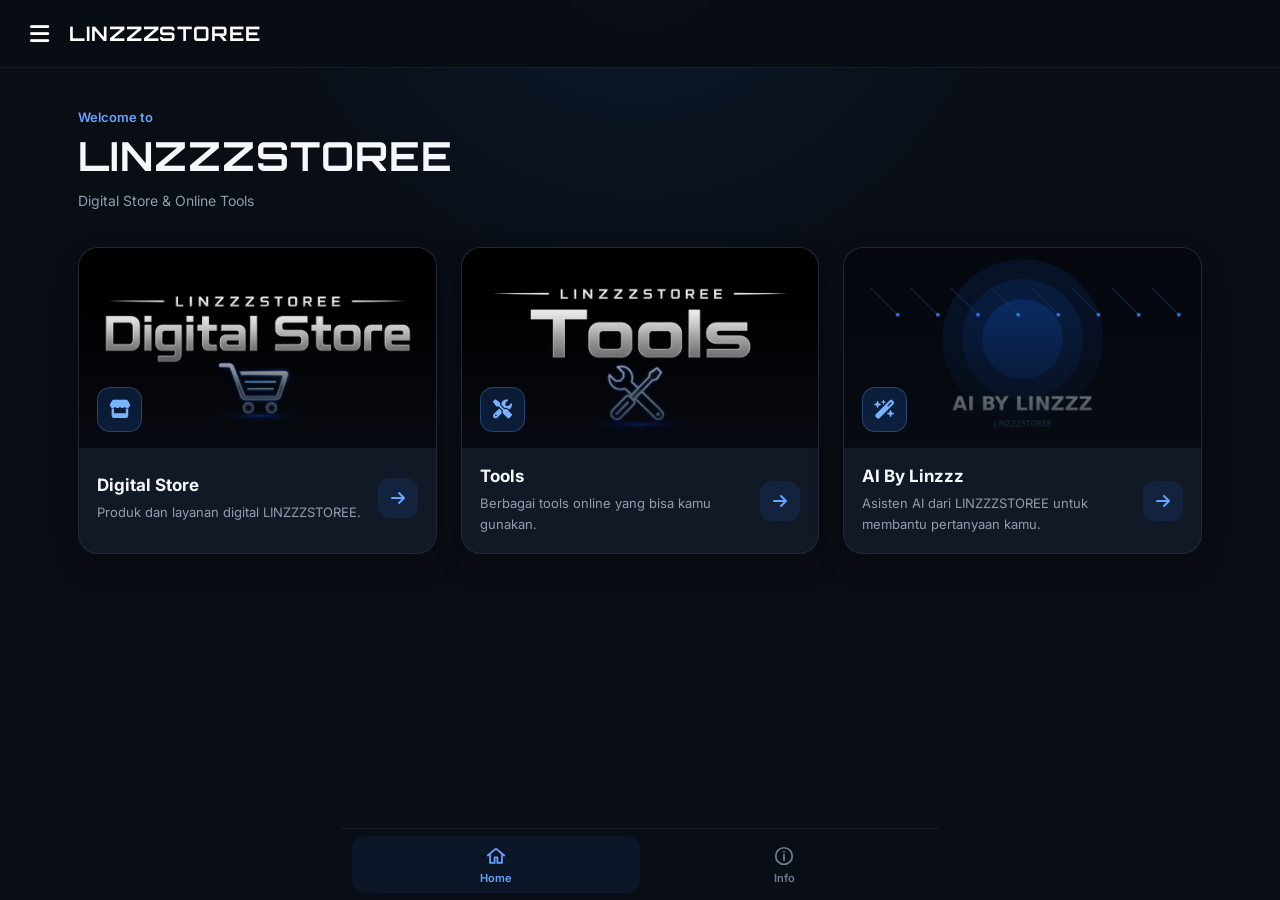
<file: index.html>
<!DOCTYPE html>
<html lang="id">
<head>
    <meta charset="UTF-8">
    <meta name="viewport" content="width=device-width, initial-scale=1.0">
    <meta name="theme-color" content="#090d14">
    <title>LINZZZSTOREE</title>

    <link rel="preconnect" href="https://fonts.googleapis.com">
    <link rel="preconnect" href="https://fonts.gstatic.com" crossorigin>
    <link href="https://fonts.googleapis.com/css2?family=Inter:wght@400;500;600;700&family=Orbitron:wght@600;700;800&display=swap" rel="stylesheet">
    <link rel="stylesheet" href="https://cdnjs.cloudflare.com/ajax/libs/font-awesome/6.5.2/css/all.min.css">
    <link rel="stylesheet" href="assets/css/style.css">
</head>

<body>

<header class="header">
    <button class="menu-btn" id="menuBtn" aria-label="Buka sidebar">
        <i class="fa-solid fa-bars"></i>
    </button>

    <a href="index.html" class="brand">LINZZZSTOREE</a>
</header>

<div class="sidebar-overlay" id="sidebarOverlay"></div>

<aside class="sidebar" id="sidebar">
    <div class="sidebar-header">
        <span class="sidebar-brand">LINZZZSTOREE</span>

        <button class="close-sidebar" id="closeSidebar" aria-label="Tutup sidebar">
            <i class="fa-solid fa-xmark"></i>
        </button>
    </div>

    <nav class="sidebar-menu">
        <a href="index.html" class="sidebar-link active">
            <svg viewBox="0 0 24 24">
                <path d="M3 11.5L12 4l9 7.5"/>
                <path d="M5.5 10v9.5h5v-6h3v6h5V10"/>
            </svg>
            <span>Home</span>
        </a>

        <a href="pages/info.html" class="sidebar-link">
            <svg viewBox="0 0 24 24">
                <circle cx="12" cy="12" r="9"/>
                <path d="M12 10.5v6"/>
                <path d="M12 7.5h.01"/>
            </svg>
            <span>Info</span>
        </a>
    </nav>
</aside>

<main class="main-content">
    <section class="welcome">
        <span class="welcome-small">Welcome to</span>
        <h1>LINZZZSTOREE</h1>
        <p>Digital Store & Online Tools</p>
    </section>

    <section class="service-grid">
        <article class="service-card" data-link="pages/digital_store.html">
            <div class="card-image">
                <img src="assets/images/background/digital_store.png" alt="Digital Store">
                <div class="image-overlay"></div>

                <div class="card-icon">
                    <i class="fa-solid fa-store"></i>
                </div>
            </div>

            <div class="card-content">
                <div class="card-text">
                    <h2>Digital Store</h2>
                    <p>Produk dan layanan digital LINZZZSTOREE.</p>
                </div>

                <div class="card-arrow">
                    <i class="fa-solid fa-arrow-right"></i>
                </div>
            </div>
        </article>

        <article class="service-card" data-feature="Tools">
            <div class="card-image">
                <img src="assets/images/background/tools.png" alt="Tools">
                <div class="image-overlay"></div>

                <div class="card-icon">
                    <i class="fa-solid fa-screwdriver-wrench"></i>
                </div>
            </div>

            <div class="card-content">
                <div class="card-text">
                    <h2>Tools</h2>
                    <p>Berbagai tools online yang bisa kamu gunakan.</p>
                </div>

                <div class="card-arrow">
                    <i class="fa-solid fa-arrow-right"></i>
                </div>
            </div>
        </article>

        <article class="service-card" data-link="pages/ai_linzzz.html">
            <div class="card-image">
                <img src="assets/images/background/ai_linzzz.png" alt="AI By Linzzz">
                <div class="image-overlay"></div>
                <div class="card-icon"><i class="fa-solid fa-wand-magic-sparkles"></i></div>
            </div>
            <div class="card-content">
                <div class="card-text">
                    <h2>AI By Linzzz</h2>
                    <p>Asisten AI dari LINZZZSTOREE untuk membantu pertanyaan kamu.</p>
                </div>
                <div class="card-arrow"><i class="fa-solid fa-arrow-right"></i></div>
            </div>
        </article>
    </section>
</main>

<footer class="bottom-nav">
    <a href="index.html" class="bottom-item active">
        <svg viewBox="0 0 24 24">
            <path d="M3 11.5L12 4l9 7.5"/>
            <path d="M5.5 10v9.5h5v-6h3v6h5V10"/>
        </svg>
        <span>Home</span>
    </a>

    <a href="pages/info.html" class="bottom-item">
        <svg viewBox="0 0 24 24">
            <circle cx="12" cy="12" r="9"/>
            <path d="M12 10.5v6"/>
            <path d="M12 7.5h.01"/>
        </svg>
        <span>Info</span>
    </a>
</footer>

<div class="modal-wrapper" id="modalWrapper">
    <div class="modal">
        <div class="modal-icon">
            <i class="fa-solid fa-code"></i>
        </div>

        <h2 id="modalTitle">Sedang Dibuat</h2>

        <p>
            Fitur ini sedang dalam tahap pengembangan.
            Tunggu update selanjutnya.
        </p>

        <button class="modal-button" id="modalClose">Oke</button>
    </div>
</div>

<script src="assets/js/script.js"></script>
</body>
</html>
</file>
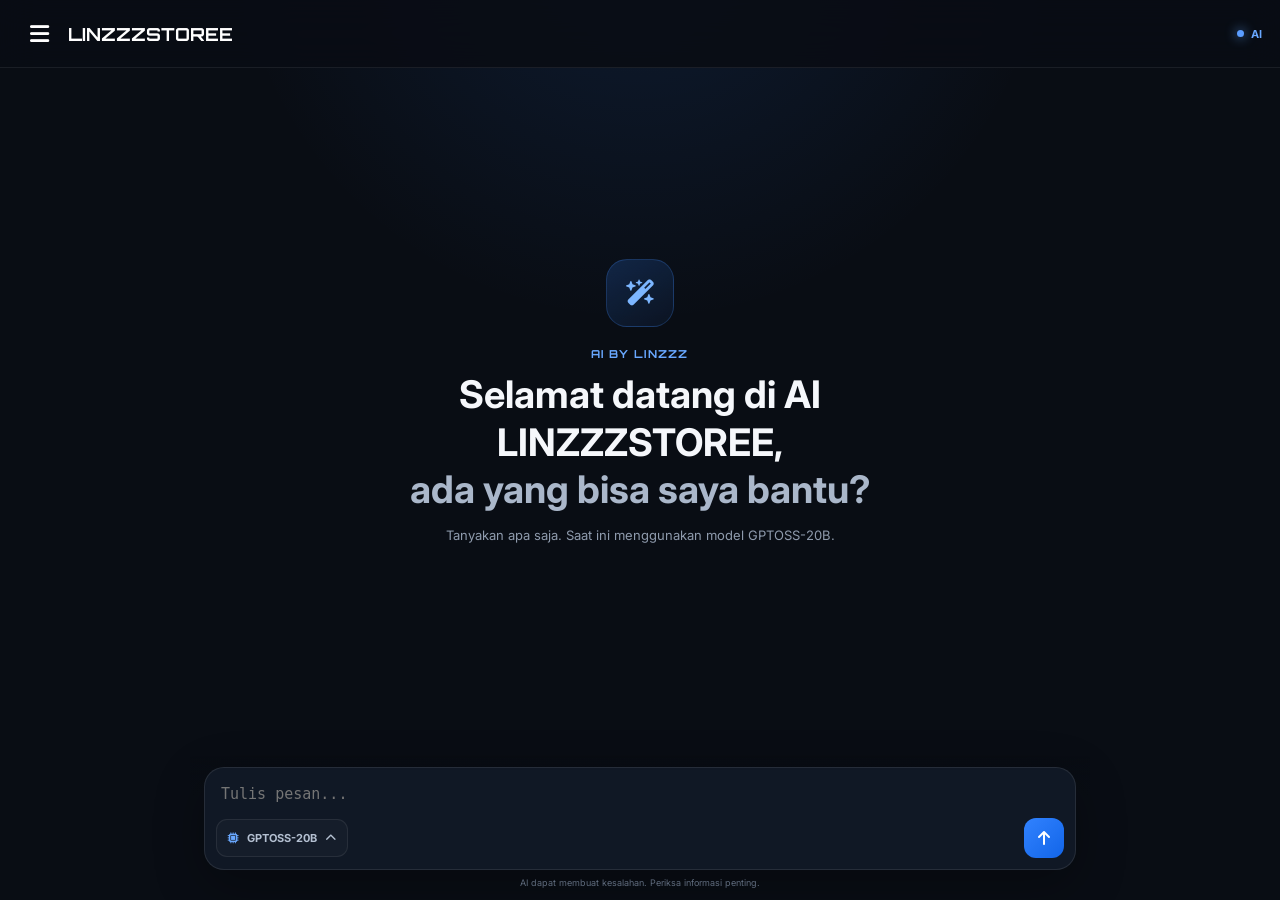
<file: pages/ai_linzzz.html>
<!DOCTYPE html>
<html lang="id">
<head>
  <meta charset="UTF-8">
  <meta name="viewport" content="width=device-width, initial-scale=1.0, viewport-fit=cover">
  <meta name="theme-color" content="#090d14">
  <title>AI By Linzzz - LINZZZSTOREE</title>
  <link rel="preconnect" href="https://fonts.googleapis.com">
  <link rel="preconnect" href="https://fonts.gstatic.com" crossorigin>
  <link href="https://fonts.googleapis.com/css2?family=Inter:wght@400;500;600;700&family=Orbitron:wght@600;700;800&display=swap" rel="stylesheet">
  <link rel="stylesheet" href="https://cdnjs.cloudflare.com/ajax/libs/font-awesome/6.5.2/css/all.min.css">
  <link rel="stylesheet" href="../assets/css/ai_linzzz.css?v=1">
</head>
<body>
<header class="header">
  <button class="menu-btn" id="menuBtn"><i class="fa-solid fa-bars"></i></button>
  <a href="../index.html" class="brand">LINZZZSTOREE</a>
  <div class="ai-status"><span></span>AI</div>
</header>
<div class="sidebar-overlay" id="sidebarOverlay"></div>
<aside class="sidebar" id="sidebar">
  <div class="sidebar-header">
    <span class="sidebar-brand">LINZZZSTOREE</span>
    <button class="close-sidebar" id="closeSidebar"><i class="fa-solid fa-xmark"></i></button>
  </div>
  <nav class="sidebar-menu">
    <a href="../index.html" class="sidebar-link"><i class="fa-solid fa-house"></i><span>Home</span></a>
    <a href="digital_store.html" class="sidebar-link"><i class="fa-solid fa-store"></i><span>Digital Store</span></a>
    <a href="ai_linzzz.html" class="sidebar-link active"><i class="fa-solid fa-wand-magic-sparkles"></i><span>AI By Linzzz</span></a>
    <a href="info.html" class="sidebar-link"><i class="fa-solid fa-circle-info"></i><span>Info</span></a>
  </nav>
</aside>
<main class="ai-main">
  <section class="welcome-state" id="welcomeState">
    <div class="welcome-orb"><i class="fa-solid fa-wand-magic-sparkles"></i></div>
    <span class="welcome-label">AI BY LINZZZ</span>
    <h1>Selamat datang di AI LINZZZSTOREE,<br><span>ada yang bisa saya bantu?</span></h1>
    <p>Tanyakan apa saja. Saat ini menggunakan model GPTOSS-20B.</p>
  </section>
  <section class="chat-list" id="chatList" aria-live="polite"></section>
</main>
<div class="composer-wrap">
  <div class="composer">
    <textarea id="messageInput" rows="1" maxlength="4000" placeholder="Tulis pesan..."></textarea>
    <div class="composer-bottom">
      <button class="model-button" id="modelButton" type="button"><i class="fa-solid fa-microchip"></i><span>GPTOSS-20B</span><i class="fa-solid fa-chevron-up"></i></button>
      <button class="send-button" id="sendButton" type="button"><i class="fa-solid fa-arrow-up"></i></button>
    </div>
  </div>
  <p class="ai-disclaimer">AI dapat membuat kesalahan. Periksa informasi penting.</p>
</div>
<div class="model-overlay" id="modelOverlay">
  <div class="model-sheet">
    <div class="sheet-handle"></div>
    <div class="sheet-header"><div><small>Model</small><h2>Pilih Model AI</h2></div><button id="closeModelSheet"><i class="fa-solid fa-xmark"></i></button></div>
    <button class="model-option active" type="button">
      <div class="model-icon"><i class="fa-solid fa-microchip"></i></div><div class="model-text"><strong>GPTOSS-20B</strong><span>Terhubung • OpenRouter</span></div><div class="check"><i class="fa-solid fa-check"></i></div>
    </button>
    <button class="model-option disabled" type="button" disabled>
      <div class="model-icon muted"><i class="fa-solid fa-bolt"></i></div><div class="model-text"><strong>LINZZZ AI</strong><span>Tidak terhubung</span></div><div class="offline">Offline</div>
    </button>
  </div>
</div>
<script src="../assets/js/config.js?v=4"></script>
<script src="../assets/js/ai_linzzz.js?v=1"></script>
</body>
</html>
</file>
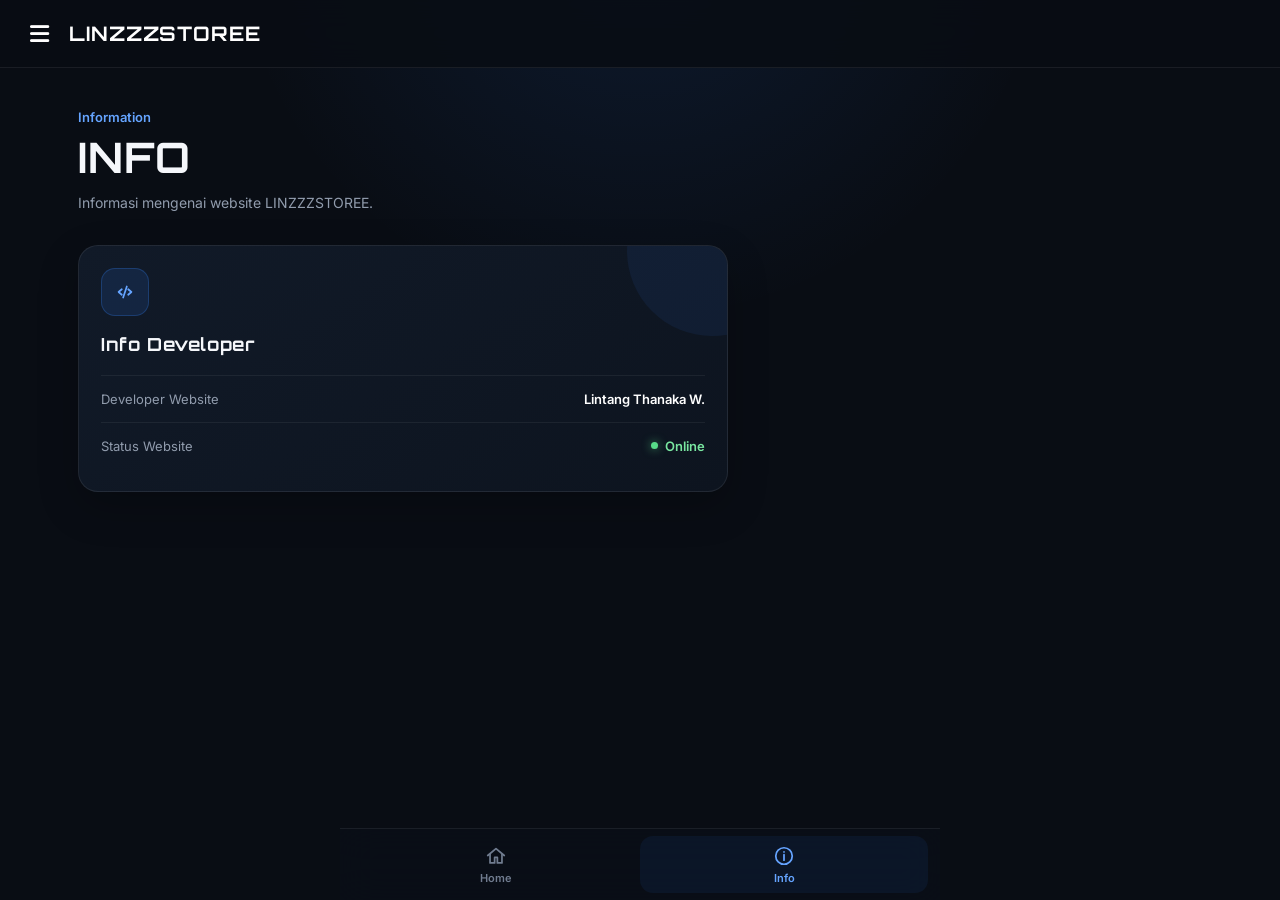
<file: pages/info.html>
<!DOCTYPE html>
<html lang="id">
<head>
    <meta charset="UTF-8">
    <meta name="viewport" content="width=device-width, initial-scale=1.0">
    <meta name="theme-color" content="#090d14">
    <title>Info - LINZZZSTOREE</title>

    <link rel="preconnect" href="https://fonts.googleapis.com">
    <link rel="preconnect" href="https://fonts.gstatic.com" crossorigin>
    <link href="https://fonts.googleapis.com/css2?family=Inter:wght@400;500;600;700&family=Orbitron:wght@600;700;800&display=swap" rel="stylesheet">
    <link rel="stylesheet" href="https://cdnjs.cloudflare.com/ajax/libs/font-awesome/6.5.2/css/all.min.css">
    <link rel="stylesheet" href="../assets/css/style.css">
</head>

<body>

<header class="header">
    <button class="menu-btn" id="menuBtn" aria-label="Buka sidebar">
        <i class="fa-solid fa-bars"></i>
    </button>

    <a href="../index.html" class="brand">LINZZZSTOREE</a>
</header>

<div class="sidebar-overlay" id="sidebarOverlay"></div>

<aside class="sidebar" id="sidebar">
    <div class="sidebar-header">
        <span class="sidebar-brand">LINZZZSTOREE</span>

        <button class="close-sidebar" id="closeSidebar" aria-label="Tutup sidebar">
            <i class="fa-solid fa-xmark"></i>
        </button>
    </div>

    <nav class="sidebar-menu">
        <a href="../index.html" class="sidebar-link">
            <svg viewBox="0 0 24 24">
                <path d="M3 11.5L12 4l9 7.5"/>
                <path d="M5.5 10v9.5h5v-6h3v6h5V10"/>
            </svg>
            <span>Home</span>
        </a>

        <a href="info.html" class="sidebar-link active">
            <svg viewBox="0 0 24 24">
                <circle cx="12" cy="12" r="9"/>
                <path d="M12 10.5v6"/>
                <path d="M12 7.5h.01"/>
            </svg>
            <span>Info</span>
        </a>
    </nav>
</aside>

<main class="main-content info-page">
    <section class="info-header">
        <span class="welcome-small">Information</span>
        <h1>INFO</h1>
        <p>Informasi mengenai website LINZZZSTOREE.</p>
    </section>

    <section class="developer-card">
        <div class="developer-icon">
            <svg viewBox="0 0 24 24">
                <path d="M8.5 9L5 12l3.5 3"/>
                <path d="M15.5 9L19 12l-3.5 3"/>
                <path d="M14 6l-4 12"/>
            </svg>
        </div>

        <h2>Info Developer</h2>

        <div class="developer-info">
            <div class="info-row">
                <span class="info-name">Developer Website</span>
                <span class="info-value">Lintang Thanaka W.</span>
            </div>

            <div class="info-row">
                <span class="info-name">Status Website</span>

                <span class="status-online">
                    <span class="status-dot"></span>
                    Online
                </span>
            </div>
        </div>
    </section>
</main>

<footer class="bottom-nav">
    <a href="../index.html" class="bottom-item">
        <svg viewBox="0 0 24 24">
            <path d="M3 11.5L12 4l9 7.5"/>
            <path d="M5.5 10v9.5h5v-6h3v6h5V10"/>
        </svg>
        <span>Home</span>
    </a>

    <a href="info.html" class="bottom-item active">
        <svg viewBox="0 0 24 24">
            <circle cx="12" cy="12" r="9"/>
            <path d="M12 10.5v6"/>
            <path d="M12 7.5h.01"/>
        </svg>
        <span>Info</span>
    </a>
</footer>

<script src="../assets/js/script.js"></script>
</body>
</html>
</file>
<file: assets/css/style.css>
:root {
    --bg: #090d14;
    --card: #111927;
    --card-hover: #151f30;
    --border: rgba(255, 255, 255, 0.07);
    --blue: #3182ff;
    --blue-light: #65a4ff;
    --text: #f5f7fb;
    --text-soft: #919cad;
    --green: #57dc89;
    --header-height: 68px;
    --bottom-height: 72px;
}

* {
    margin: 0;
    padding: 0;
    box-sizing: border-box;
}

html {
    scroll-behavior: smooth;
}

body {
    min-height: 100vh;
    background:
        radial-gradient(circle at 50% -10%, rgba(49, 130, 255, 0.12), transparent 35%),
        var(--bg);
    color: var(--text);
    font-family:
        -apple-system,
        BlinkMacSystemFont,
        "SF Pro Display",
        "SF Pro Text",
        "Inter",
        sans-serif;
    overflow-x: hidden;
}

svg {
    width: 22px;
    height: 22px;
    fill: none;
    stroke: currentColor;
    stroke-width: 1.9;
    stroke-linecap: round;
    stroke-linejoin: round;
}

.header {
    width: 100%;
    height: var(--header-height);
    position: fixed;
    top: 0;
    left: 0;
    z-index: 100;
    display: flex;
    align-items: center;
    padding: 0 18px;
    background: rgba(9, 13, 20, 0.88);
    border-bottom: 1px solid var(--border);
    backdrop-filter: blur(15px);
    -webkit-backdrop-filter: blur(15px);
}

.menu-btn {
    width: 42px;
    height: 42px;
    border: none;
    outline: none;
    background: transparent;
    color: white;
    border-radius: 12px;
    font-size: 22px;
    display: flex;
    align-items: center;
    justify-content: center;
    cursor: pointer;
}

.menu-btn:hover {
    background: rgba(255, 255, 255, 0.06);
}

.brand {
    margin-left: 9px;
    font-family: "Orbitron", sans-serif;
    font-size: 18px;
    font-weight: 700;
    letter-spacing: 0.9px;
    color: white;
    text-decoration: none;
}

.sidebar {
    position: fixed;
    top: 0;
    left: 0;
    width: 280px;
    height: 100vh;
    z-index: 300;
    background: #0c111b;
    border-right: 1px solid var(--border);
    transform: translateX(-105%);
    transition: transform 0.3s ease;
}

.sidebar.show {
    transform: translateX(0);
}

.sidebar-header {
    height: 70px;
    padding: 0 20px;
    display: flex;
    align-items: center;
    justify-content: space-between;
    border-bottom: 1px solid var(--border);
}

.sidebar-brand {
    font-family: "Orbitron", sans-serif;
    font-weight: 700;
    font-size: 15px;
    letter-spacing: 0.7px;
}

.close-sidebar {
    width: 38px;
    height: 38px;
    border: none;
    border-radius: 10px;
    background: rgba(255, 255, 255, 0.05);
    color: white;
    font-size: 18px;
    cursor: pointer;
}

.sidebar-menu {
    padding: 18px 14px;
}

.sidebar-link {
    width: 100%;
    display: flex;
    align-items: center;
    gap: 14px;
    margin-bottom: 7px;
    padding: 14px 15px;
    border-radius: 13px;
    color: var(--text-soft);
    text-decoration: none;
    font-size: 14px;
    font-weight: 600;
}

.sidebar-link svg {
    width: 21px;
    height: 21px;
}

.sidebar-link:hover {
    color: white;
    background: rgba(49, 130, 255, 0.08);
}

.sidebar-link.active {
    color: white;
    background: linear-gradient(90deg, rgba(49, 130, 255, 0.18), rgba(49, 130, 255, 0.03));
    border-left: 3px solid var(--blue);
}

.sidebar-overlay {
    position: fixed;
    inset: 0;
    z-index: 250;
    background: rgba(0, 0, 0, 0.62);
    backdrop-filter: blur(3px);
    opacity: 0;
    visibility: hidden;
    transition: 0.3s;
}

.sidebar-overlay.show {
    opacity: 1;
    visibility: visible;
}

.main-content {
    width: 100%;
    max-width: 1180px;
    margin: 0 auto;
    padding:
        calc(var(--header-height) + 38px)
        18px
        calc(var(--bottom-height) + 45px);
}

.welcome {
    margin-bottom: 34px;
}

.welcome-small {
    color: var(--blue-light);
    font-size: 13px;
    font-weight: 600;
}

.welcome h1 {
    margin-top: 5px;
    font-family: "Orbitron", sans-serif;
    font-size: clamp(25px, 7vw, 40px);
    letter-spacing: 1px;
}

.welcome p {
    margin-top: 8px;
    color: var(--text-soft);
    font-size: 14px;
    line-height: 1.7;
}

.service-grid {
    display: grid;
    grid-template-columns: 1fr;
    gap: 20px;
}

.service-card {
    background: var(--card);
    border: 1px solid var(--border);
    border-radius: 20px;
    overflow: hidden;
    cursor: pointer;
    box-shadow: 0 12px 30px rgba(0, 0, 0, 0.18);
    transition:
        transform 0.25s ease,
        border-color 0.25s ease,
        background 0.25s ease;
}

.service-card:hover {
    transform: translateY(-4px);
    background: var(--card-hover);
    border-color: rgba(49, 130, 255, 0.35);
}

.card-image {
    width: 100%;
    aspect-ratio: 16 / 9;
    position: relative;
    overflow: hidden;
    background: #111827;
}

.card-image img {
    width: 100%;
    height: 100%;
    object-fit: cover;
    display: block;
    transition: transform 0.45s ease;
}

.service-card:hover .card-image img {
    transform: scale(1.04);
}

.image-overlay {
    position: absolute;
    inset: 0;
    background: linear-gradient(to top, rgba(7, 11, 18, 0.9), rgba(7, 11, 18, 0.05) 70%);
}

.card-icon {
    position: absolute;
    left: 18px;
    bottom: 16px;
    width: 45px;
    height: 45px;
    display: flex;
    justify-content: center;
    align-items: center;
    border-radius: 13px;
    background: rgba(49, 130, 255, 0.18);
    border: 1px solid rgba(92, 160, 255, 0.3);
    backdrop-filter: blur(10px);
    color: #78b2ff;
    font-size: 19px;
}

.card-content {
    min-height: 100px;
    padding: 18px;
    display: flex;
    align-items: center;
    justify-content: space-between;
    gap: 15px;
}

.card-text {
    flex: 1;
}

.card-content h2 {
    margin-bottom: 7px;
    font-size: 17px;
}

.card-content p {
    color: var(--text-soft);
    font-size: 13px;
    line-height: 1.6;
}

.card-arrow {
    width: 40px;
    height: 40px;
    min-width: 40px;
    display: flex;
    align-items: center;
    justify-content: center;
    border-radius: 12px;
    background: rgba(49, 130, 255, 0.1);
    color: var(--blue-light);
}

.info-page {
    min-height: 100vh;
}

.info-header {
    margin-bottom: 30px;
}

.info-header h1 {
    margin-top: 5px;
    font-family: "Orbitron", sans-serif;
    font-size: clamp(28px, 8vw, 42px);
    letter-spacing: 1px;
}

.info-header p {
    margin-top: 8px;
    color: var(--text-soft);
    font-size: 14px;
    line-height: 1.7;
}

.developer-card {
    position: relative;
    overflow: hidden;
    padding: 22px;
    border-radius: 20px;
    background: linear-gradient(145deg, #111a28, #0d141f);
    border: 1px solid rgba(255, 255, 255, 0.08);
    box-shadow: 0 15px 40px rgba(0, 0, 0, 0.22);
}

.developer-card::before {
    content: "";
    position: absolute;
    top: -80px;
    right: -70px;
    width: 170px;
    height: 170px;
    border-radius: 50%;
    background: rgba(49, 130, 255, 0.08);
}

.developer-icon {
    width: 48px;
    height: 48px;
    margin-bottom: 17px;
    display: flex;
    justify-content: center;
    align-items: center;
    border-radius: 14px;
    background: rgba(49, 130, 255, 0.12);
    border: 1px solid rgba(49, 130, 255, 0.25);
    color: var(--blue-light);
}

.developer-card h2 {
    margin-bottom: 20px;
    font-family: "Orbitron", sans-serif;
    font-size: 18px;
    letter-spacing: 0.6px;
}

.developer-info {
    display: flex;
    flex-direction: column;
}

.info-row {
    display: flex;
    justify-content: space-between;
    align-items: center;
    gap: 20px;
    padding: 15px 0;
    border-top: 1px solid rgba(255, 255, 255, 0.06);
}

.info-name {
    color: var(--text-soft);
    font-size: 13px;
}

.info-value {
    color: white;
    font-size: 13px;
    font-weight: 600;
    text-align: right;
}

.status-online {
    display: flex;
    align-items: center;
    gap: 7px;
    color: #79e6a0;
    font-size: 13px;
    font-weight: 600;
}

.status-dot {
    width: 7px;
    height: 7px;
    border-radius: 50%;
    background: var(--green);
    box-shadow: 0 0 10px rgba(87, 220, 137, 0.7);
}

.bottom-nav {
    position: fixed;
    z-index: 150;
    left: 50%;
    bottom: 0;
    transform: translateX(-50%);
    width: 100%;
    max-width: 600px;
    min-height: var(--bottom-height);
    display: grid;
    grid-template-columns: repeat(2, 1fr);
    padding: 7px 12px max(7px, env(safe-area-inset-bottom));
    background: rgba(10, 15, 23, 0.92);
    border-top: 1px solid rgba(255, 255, 255, 0.07);
    backdrop-filter: blur(18px);
    -webkit-backdrop-filter: blur(18px);
}

.bottom-item {
    display: flex;
    flex-direction: column;
    align-items: center;
    justify-content: center;
    gap: 4px;
    border-radius: 13px;
    color: #707c8f;
    text-decoration: none;
    font-size: 11px;
    font-weight: 600;
}

.bottom-item svg {
    width: 22px;
    height: 22px;
}

.bottom-item.active {
    color: var(--blue-light);
    background: rgba(49, 130, 255, 0.07);
}

.modal-wrapper {
    position: fixed;
    inset: 0;
    z-index: 500;
    display: flex;
    align-items: center;
    justify-content: center;
    padding: 20px;
    background: rgba(0, 0, 0, 0.72);
    backdrop-filter: blur(6px);
    opacity: 0;
    visibility: hidden;
    transition: 0.25s;
}

.modal-wrapper.show {
    opacity: 1;
    visibility: visible;
}

.modal {
    width: 100%;
    max-width: 360px;
    padding: 30px 22px 22px;
    text-align: center;
    border-radius: 22px;
    background: linear-gradient(145deg, #121b29, #0d141f);
    border: 1px solid rgba(255, 255, 255, 0.08);
    box-shadow: 0 30px 80px rgba(0, 0, 0, 0.55);
    transform: scale(0.9);
    transition: 0.25s;
}

.modal-wrapper.show .modal {
    transform: scale(1);
}

.modal-icon {
    width: 65px;
    height: 65px;
    margin: 0 auto 18px;
    display: flex;
    align-items: center;
    justify-content: center;
    border-radius: 18px;
    background: rgba(49, 130, 255, 0.12);
    border: 1px solid rgba(49, 130, 255, 0.24);
    color: var(--blue-light);
    font-size: 27px;
}

.modal h2 {
    margin-bottom: 10px;
    font-size: 20px;
}

.modal p {
    color: var(--text-soft);
    font-size: 13px;
    line-height: 1.7;
}

.modal-button {
    width: 100%;
    margin-top: 22px;
    padding: 13px;
    border: none;
    border-radius: 13px;
    background: linear-gradient(135deg, #287cff, #1265e8);
    color: white;
    font-family: inherit;
    font-weight: 600;
    cursor: pointer;
}

@media (min-width: 700px) {
    .main-content {
        padding-left: 28px;
        padding-right: 28px;
    }

    .service-grid {
        grid-template-columns: repeat(2, minmax(0, 1fr));
        gap: 24px;
    }

    .brand {
        font-size: 20px;
    }

    .developer-card {
        max-width: 650px;
    }
}

@media (min-width: 1100px) {
    .service-grid {
        grid-template-columns: repeat(3, minmax(0, 1fr));
    }
}
</file>
<file: assets/css/ai_linzzz.css>
:root{--bg:#090d14;--card:#111927;--border:rgba(255,255,255,.075);--blue:#3182ff;--blue2:#69a8ff;--text:#f5f7fb;--soft:#8f9bad;--head:68px}*{box-sizing:border-box;margin:0;padding:0}body{min-height:100vh;background:radial-gradient(circle at 50% -10%,rgba(49,130,255,.13),transparent 35%),var(--bg);color:var(--text);font-family:-apple-system,BlinkMacSystemFont,"SF Pro Display","Inter",sans-serif}.header{height:var(--head);position:fixed;inset:0 0 auto 0;z-index:120;display:flex;align-items:center;padding:0 18px;background:rgba(9,13,20,.9);border-bottom:1px solid var(--border);backdrop-filter:blur(18px)}button{font-family:inherit}.menu-btn{width:42px;height:42px;border:0;background:transparent;color:#fff;font-size:22px}.brand{margin-left:8px;color:#fff;text-decoration:none;font-family:"Orbitron",sans-serif;font-size:18px;font-weight:700}.ai-status{margin-left:auto;display:flex;align-items:center;gap:7px;color:var(--blue2);font-size:11px;font-weight:700}.ai-status span{width:7px;height:7px;border-radius:50%;background:#5b9dff;box-shadow:0 0 12px #5b9dff}.sidebar{position:fixed;top:0;left:0;z-index:320;width:280px;height:100vh;background:#0c111b;border-right:1px solid var(--border);transform:translateX(-105%);transition:.28s}.sidebar.show{transform:none}.sidebar-header{height:70px;padding:0 20px;display:flex;align-items:center;justify-content:space-between;border-bottom:1px solid var(--border)}.sidebar-brand{font-family:"Orbitron",sans-serif;font-size:15px;font-weight:700}.close-sidebar{width:38px;height:38px;border:0;border-radius:10px;background:rgba(255,255,255,.05);color:#fff;font-size:18px}.sidebar-menu{padding:18px 14px}.sidebar-link{display:flex;align-items:center;gap:14px;padding:14px 15px;margin-bottom:7px;border-radius:13px;color:var(--soft);text-decoration:none;font-size:14px;font-weight:600}.sidebar-link i{width:22px;text-align:center}.sidebar-link.active{color:#fff;background:linear-gradient(90deg,rgba(49,130,255,.18),rgba(49,130,255,.03));border-left:3px solid var(--blue)}.sidebar-overlay{position:fixed;inset:0;z-index:300;background:rgba(0,0,0,.62);backdrop-filter:blur(3px);opacity:0;visibility:hidden;transition:.28s}.sidebar-overlay.show{opacity:1;visibility:visible}.ai-main{width:100%;max-width:900px;min-height:100vh;margin:auto;padding:calc(var(--head) + 28px) 16px 190px}.welcome-state{min-height:calc(100vh - 290px);display:flex;flex-direction:column;justify-content:center;align-items:center;text-align:center}.welcome-state.hidden{display:none}.welcome-orb{width:68px;height:68px;display:grid;place-items:center;margin-bottom:20px;border:1px solid rgba(69,143,255,.24);border-radius:21px;background:linear-gradient(145deg,rgba(49,130,255,.2),rgba(49,130,255,.06));color:#7cb6ff;font-size:26px}.welcome-label{color:var(--blue2);font-family:"Orbitron",sans-serif;font-size:11px;font-weight:700;letter-spacing:1.3px}.welcome-state h1{max-width:650px;margin-top:10px;font-size:clamp(24px,7vw,38px);line-height:1.25}.welcome-state h1 span{color:#aab7ca}.welcome-state p{margin-top:13px;color:var(--soft);font-size:13px}.chat-list{display:flex;flex-direction:column;gap:18px}.message-row{width:100%;display:flex}.message-row.user{justify-content:flex-end}.message-bubble{max-width:min(82%,680px);padding:13px 15px;border-radius:18px;font-size:14px;line-height:1.65;white-space:pre-wrap;overflow-wrap:anywhere}.user .message-bubble{border-bottom-right-radius:5px;background:linear-gradient(135deg,#2f80ff,#1768e8)}.assistant .message-bubble{position:relative;padding-left:47px;border:1px solid var(--border);border-bottom-left-radius:5px;background:rgba(17,25,39,.82);color:#e8edf5}.assistant .message-bubble:before{content:"AI";position:absolute;left:12px;top:13px;width:25px;height:25px;display:grid;place-items:center;border-radius:8px;background:rgba(49,130,255,.13);color:var(--blue2);font-size:8px;font-weight:800}.typing{display:flex;gap:5px}.typing span{width:6px;height:6px;border-radius:50%;background:#718096;animation:typing 1s infinite}.typing span:nth-child(2){animation-delay:.14s}.typing span:nth-child(3){animation-delay:.28s}@keyframes typing{0%,60%,100%{transform:none;opacity:.45}30%{transform:translateY(-4px);opacity:1}}.composer-wrap{position:fixed;left:50%;bottom:0;z-index:110;width:100%;max-width:900px;transform:translateX(-50%);padding:12px 14px max(12px,env(safe-area-inset-bottom));background:linear-gradient(to top,rgba(9,13,20,1) 72%,rgba(9,13,20,.94) 86%,rgba(9,13,20,0))}.composer{padding:11px;border:1px solid rgba(255,255,255,.09);border-radius:20px;background:rgba(17,25,39,.96);box-shadow:0 15px 50px rgba(0,0,0,.28)}#messageInput{width:100%;max-height:140px;padding:4px 5px 9px;resize:none;border:0;outline:0;background:transparent;color:#fff;font-size:15px;line-height:1.5}.composer-bottom{display:flex;align-items:center;justify-content:space-between;gap:10px}.model-button{height:38px;display:flex;align-items:center;gap:8px;padding:0 11px;border:1px solid var(--border);border-radius:11px;background:rgba(255,255,255,.025);color:#b4c0d1;font-size:11px;font-weight:700}.model-button i:first-child{color:var(--blue2)}.send-button{width:40px;height:40px;border:0;border-radius:12px;background:linear-gradient(135deg,#3182ff,#1265e8);color:#fff;font-size:16px}.send-button:disabled{opacity:.45}.ai-disclaimer{text-align:center;padding-top:7px;color:#5f6b7d;font-size:9px}.model-overlay{position:fixed;inset:0;z-index:500;display:flex;justify-content:center;align-items:flex-end;padding:14px;background:rgba(0,0,0,.66);backdrop-filter:blur(4px);opacity:0;visibility:hidden;transition:.22s}.model-overlay.show{opacity:1;visibility:visible}.model-sheet{width:100%;max-width:480px;padding:10px 16px 18px;border:1px solid var(--border);border-radius:24px;background:linear-gradient(145deg,#111a28,#0d141f)}.sheet-handle{width:38px;height:4px;margin:1px auto 15px;border-radius:999px;background:#344154}.sheet-header{display:flex;justify-content:space-between;align-items:center;margin-bottom:15px}.sheet-header small{color:var(--blue2);font-size:10px}.sheet-header h2{font-size:18px;margin-top:3px}.sheet-header button{width:37px;height:37px;border:0;border-radius:10px;background:rgba(255,255,255,.05);color:#fff}.model-option{width:100%;display:flex;align-items:center;gap:12px;margin-top:9px;padding:13px;border:1px solid var(--border);border-radius:15px;background:rgba(255,255,255,.025);color:#fff;text-align:left}.model-option.active{border-color:rgba(49,130,255,.44);background:rgba(49,130,255,.09)}.model-option.disabled{opacity:.5}.model-icon{width:42px;height:42px;display:grid;place-items:center;border-radius:12px;background:rgba(49,130,255,.13);color:var(--blue2)}.model-icon.muted{color:#7a8799;background:rgba(255,255,255,.05)}.model-text{flex:1}.model-text strong,.model-text span{display:block}.model-text strong{font-size:13px}.model-text span{margin-top:4px;color:var(--soft);font-size:10px}.check{width:25px;height:25px;display:grid;place-items:center;border-radius:50%;background:var(--blue);font-size:10px}.offline{padding:5px 8px;border-radius:999px;background:rgba(255,255,255,.05);color:#9aa6b7;font-size:9px;font-weight:700}@media(min-width:700px){.ai-main{padding-left:28px;padding-right:28px}.model-overlay{align-items:center}.message-bubble{font-size:15px}}
</file>
